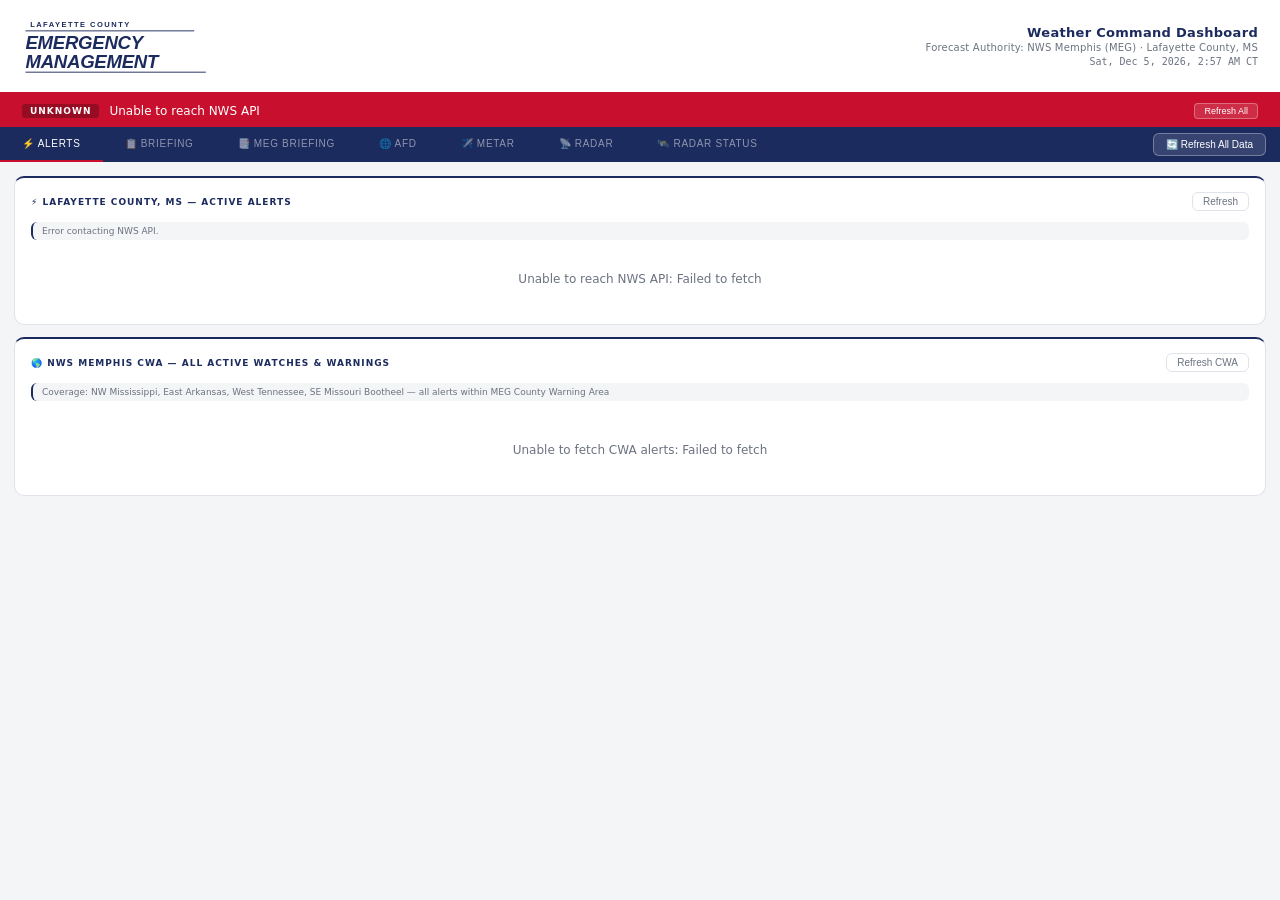
<file: lcema_weather_command_dashboard_v13.html>
<!DOCTYPE html>
<html lang="en">
<head>
<meta charset="UTF-8">
<meta name="viewport" content="width=device-width,initial-scale=1">
<title>Lafayette County EMA — Weather Command Dashboard</title>
<style>
*{box-sizing:border-box;margin:0;padding:0;}
:root{--navy:#1C2B5E;--red:#C8102E;--gold:#F5A623;--green:#1a6b2e;--amber:#8a5c00;--watch-yellow:#F5C518;--bg:#f4f5f7;--card:#fff;--border:#e0e3ea;--text:#1a1d23;--muted:#6b7280;--mono:ui-monospace,monospace;}
body{font-family:system-ui,-apple-system,sans-serif;background:var(--bg);color:var(--text);}

/* HEADER */
.hdr{background:#fff;border-bottom:3px solid var(--red);padding:14px 22px;display:flex;align-items:center;justify-content:space-between;}
.hdr-logo{display:flex;align-items:center;}
.hdr-logo svg{height:64px;display:block;}
.hdr-meta{text-align:right;}
.hdr-title{font-size:13px;font-weight:600;color:var(--navy);letter-spacing:.3px;}
.hdr-sub{font-size:10px;color:var(--muted);margin-top:2px;letter-spacing:.2px;}
.hdr-clock{font-size:10px;font-family:var(--mono);color:var(--muted);margin-top:3px;}

/* THREAT BANNER */
.threat{background:var(--red);padding:8px 22px;display:flex;align-items:center;gap:10px;transition:background .3s;}
.threat.none{background:var(--green);}.threat.moderate{background:var(--watch-yellow);}.threat.low{background:#2a6e2a;}
.threat.moderate .tlt,.threat.moderate .tlb,.threat.moderate .threat-refresh{color:#1a1d23;}
.tlb{font-size:9px;font-weight:700;background:rgba(0,0,0,.25);color:#fff;padding:2px 8px;border-radius:3px;white-space:nowrap;letter-spacing:1px;text-transform:uppercase;}
.tlt{font-size:12px;color:#fff;font-weight:500;flex:1;}
.threat-refresh{font-size:9px;padding:2px 9px;cursor:pointer;border-radius:4px;border:1px solid rgba(255,255,255,.3);background:rgba(255,255,255,.12);color:#fff;}

/* NAV */
.nav{background:var(--navy);display:flex;overflow-x:auto;justify-content:space-between;align-items:center;padding-right:14px;}
.nav-tabs{display:flex;}
.ntab{font-size:10px;padding:11px 22px;cursor:pointer;border-bottom:2px solid transparent;color:rgba(255,255,255,.5);background:transparent;border-top:none;border-left:none;border-right:none;letter-spacing:.7px;text-transform:uppercase;transition:all .15s;white-space:nowrap;font-weight:500;}
.ntab.active{border-bottom-color:var(--red);color:#fff;}
.ntab:hover{color:rgba(255,255,255,.85);}
.refresh-all{font-size:10px;padding:5px 12px;cursor:pointer;border-radius:6px;border:1px solid rgba(255,255,255,.3);background:rgba(255,255,255,.12);color:#fff;font-weight:500;}
.refresh-all:hover{background:rgba(255,255,255,.2);}
.refresh-all.spinning{opacity:.6;}

/* PANELS */
.panel{display:none;padding:14px;}.panel.active{display:block;}

/* CARDS */
.card{background:var(--card);border:1px solid var(--border);border-radius:10px;padding:14px 16px;border-top:2px solid var(--navy);margin-bottom:12px;}
.card:last-child{margin-bottom:0;}
.card-hdr{display:flex;align-items:center;justify-content:space-between;margin-bottom:11px;}
.card-title{font-size:9px;font-weight:600;color:var(--navy);text-transform:uppercase;letter-spacing:1px;}
.card-actions{display:flex;gap:6px;align-items:center;}
.btn{font-size:10px;padding:3px 10px;cursor:pointer;border-radius:6px;border:1px solid var(--border);background:#fff;color:var(--muted);}
.btn:hover{background:var(--bg);}
.btn-navy{background:var(--navy);color:#fff;border-color:var(--navy);font-size:10px;padding:3px 11px;cursor:pointer;border-radius:6px;}
.alink{font-size:10px;color:#2563eb;text-decoration:underline;cursor:pointer;}

.sec-head{font-size:11px;font-weight:700;color:var(--navy);text-transform:uppercase;letter-spacing:.8px;margin-bottom:9px;padding-bottom:4px;border-bottom:1px solid var(--red);}
.znote{font-size:9px;color:var(--muted);margin-bottom:8px;padding:4px 9px;background:var(--bg);border-radius:6px;border-left:2px solid var(--navy);}

/* ALERTS — color coded by warning/watch/advisory */
.alert-item{display:flex;gap:9px;padding:10px 0;border-bottom:1px solid var(--border);align-items:flex-start;}
.alert-item:last-child{border-bottom:none;padding-bottom:0;}
.abadge{font-size:9px;font-weight:700;padding:3px 8px;border-radius:4px;white-space:nowrap;flex-shrink:0;letter-spacing:.4px;margin-top:1px;}
.b-warning{background:var(--red);color:#fff;}
.b-watch{background:var(--watch-yellow);color:#1a1d23;}
.b-advisory{background:#c85c00;color:#fff;}
.b-statement{background:#6b7280;color:#fff;}
.b-other{background:#e5e7eb;color:#374151;}
.a-name{font-size:13px;font-weight:600;color:var(--text);}
.a-meta{font-size:10px;color:var(--muted);margin-top:2px;}
.a-area{font-size:10px;color:var(--navy);margin-top:2px;font-weight:500;}
.a-desc{font-size:11px;color:var(--text);margin-top:6px;line-height:1.6;background:var(--bg);padding:8px 11px;border-radius:6px;white-space:pre-wrap;}
.no-alerts{text-align:center;padding:24px 0;font-size:12px;color:var(--muted);}
.sdot{display:inline-block;width:7px;height:7px;border-radius:50%;background:#22c55e;margin-right:5px;}
.lmsg{text-align:center;padding:16px 0;font-size:12px;color:var(--muted);}
.alert-scroll{max-height:500px;overflow-y:auto;}
.cwa-summary{display:flex;gap:8px;margin-bottom:10px;flex-wrap:wrap;}
.cwa-stat{background:var(--bg);padding:6px 10px;border-radius:6px;font-size:10px;color:var(--text);border-left:2px solid var(--navy);}
.cwa-stat strong{color:var(--red);font-size:13px;font-weight:700;}

/* SPC */
.spc-row{display:grid;grid-template-columns:2fr 1fr 1fr 1fr;gap:10px;margin-bottom:6px;}
.spc-badge{border-radius:8px;padding:10px 12px;display:flex;flex-direction:column;align-items:center;gap:3px;border:1px solid rgba(0,0,0,.07);}
.spc-num{font-size:26px;font-weight:700;line-height:1;}
.spc-lbl{font-size:8px;font-weight:600;letter-spacing:.8px;text-transform:uppercase;}
.spc-sub{font-size:9px;opacity:.8;text-align:center;}
.s0{background:#e8f5e9;}.s0 .spc-num,.s0 .spc-lbl{color:#1b5e20;}
.s1{background:#fffde7;}.s1 .spc-num,.s1 .spc-lbl{color:#5d4037;}
.s2{background:#fff3e0;}.s2 .spc-num,.s2 .spc-lbl{color:#bf360c;}
.s3{background:#fce4ec;}.s3 .spc-num,.s3 .spc-lbl{color:#880e4f;}
.s4{background:#f3e5f5;}.s4 .spc-num,.s4 .spc-lbl{color:#4a148c;}
.s5{background:#ffebee;}.s5 .spc-num,.s5 .spc-lbl{color:#b71c1c;}

/* FORECAST 5-DAY */
.fc-strip{display:grid;grid-template-columns:repeat(5,1fr);gap:8px;}
.fc-card{background:var(--navy);border-radius:8px;padding:10px 8px;text-align:center;color:#fff;}
.fc-day{font-size:8px;letter-spacing:1.2px;text-transform:uppercase;color:rgba(255,255,255,.5);margin-bottom:3px;}
.fc-icon{font-size:18px;margin-bottom:3px;}
.fc-hi{font-size:20px;font-weight:700;color:var(--gold);line-height:1.1;}
.fc-lo{font-size:10px;color:rgba(255,255,255,.5);margin-bottom:4px;}
.fc-desc{font-size:9px;color:rgba(255,255,255,.6);line-height:1.4;}
.fc-risk{font-size:8px;font-weight:600;padding:2px 6px;border-radius:4px;margin-top:5px;display:inline-block;}
.r-high{background:var(--red);color:#fff;}.r-mod{background:var(--amber);color:#fff;}.r-low{background:var(--green);color:#fff;}.r-none{background:rgba(255,255,255,.12);color:rgba(255,255,255,.5);}

/* CURRENT + 5-DAY DETAILED */
.now-row{display:flex;gap:14px;align-items:flex-start;margin-bottom:14px;background:var(--bg);padding:14px 16px;border-radius:8px;border-left:3px solid var(--navy);}
.now-icon{font-size:46px;}
.now-info{flex:1;}
.now-temp{font-size:32px;font-weight:700;color:var(--navy);line-height:1;}
.now-cond{font-size:14px;font-weight:500;color:var(--text);margin-top:3px;}
.now-detail{font-size:11px;color:var(--muted);margin-top:6px;line-height:1.5;}
.detailed-day{padding:11px 0;border-bottom:1px solid var(--border);}
.detailed-day:last-child{border-bottom:none;}
.detailed-row{display:flex;gap:14px;align-items:flex-start;}
.detailed-icon{font-size:24px;flex-shrink:0;width:34px;text-align:center;}
.detailed-info{flex:1;}
.detailed-name{font-size:12px;font-weight:600;color:var(--navy);}
.detailed-temp{font-size:11px;color:var(--text);font-weight:500;margin-left:8px;}
.detailed-desc{font-size:11px;color:var(--muted);margin-top:3px;line-height:1.55;}

/* HAZARDS — full details */
.hazard-card{padding:11px 13px;border-radius:8px;background:var(--bg);margin-bottom:9px;border-left:3px solid var(--red);}
.hazard-card.watch{border-left-color:var(--watch-yellow);}
.hazard-card.advisory{border-left-color:#c85c00;}
.hazard-card:last-child{margin-bottom:0;}
.hazard-top{display:flex;align-items:center;gap:9px;margin-bottom:5px;flex-wrap:wrap;}
.hazard-name{font-size:13px;font-weight:700;color:var(--text);}
.hazard-meta{font-size:10px;color:var(--muted);margin-bottom:5px;}
.hazard-area{font-size:11px;color:var(--navy);margin-bottom:6px;font-weight:500;}
.hazard-desc{font-size:11px;color:var(--text);line-height:1.6;white-space:pre-wrap;background:#fff;padding:9px 12px;border-radius:6px;border:1px solid var(--border);}
.hazard-instruction{font-size:11px;color:var(--text);line-height:1.6;white-space:pre-wrap;background:#fff7d6;padding:8px 11px;border-radius:6px;border:1px solid #fde68a;margin-top:6px;}
.hazard-instruction-label{font-size:9px;font-weight:700;color:#92400e;text-transform:uppercase;letter-spacing:.5px;margin-bottom:3px;}

.bf{font-size:10px;color:var(--muted);background:var(--bg);padding:9px 12px;border-radius:6px;border-left:3px solid var(--navy);line-height:1.6;margin-top:14px;}

/* AFD */
.afd-grid{display:grid;grid-template-columns:1fr 1fr;gap:14px;}
.afd-meta{font-size:10px;color:var(--muted);margin-bottom:6px;}
.afd-box{font-size:10px;font-family:var(--mono);color:var(--text);background:var(--bg);border-radius:6px;padding:10px 12px;height:480px;overflow-y:auto;line-height:1.6;white-space:pre-wrap;word-break:break-word;border-left:3px solid var(--navy);}
.md-box{background:var(--bg);border-radius:6px;padding:10px 12px;height:480px;overflow-y:auto;border-left:3px solid var(--red);}
.md-item{padding:9px 0;border-bottom:1px solid var(--border);}
.md-item:last-child{border-bottom:none;padding-bottom:0;}
.md-num{font-size:11px;font-weight:700;color:var(--red);}
.md-time{font-size:10px;color:var(--muted);margin-top:2px;}
.md-summary{font-size:11px;color:var(--text);margin-top:5px;line-height:1.5;}
.md-link{font-size:10px;color:#2563eb;text-decoration:underline;margin-top:4px;display:inline-block;}

/* RADAR */
.radar-full{border-radius:8px;overflow:hidden;border:1px solid var(--border);background:#000;}
.radar-full iframe{width:100%;height:calc(100vh - 200px);min-height:600px;border:none;display:block;}

@media print{.nav,.btn,.btn-navy,.threat-refresh,.refresh-all{display:none!important;}.panel{display:block!important;}}
</style>
</head>
<body>

<div class="hdr">
  <div class="hdr-logo">
    <svg viewBox="0 0 320 110" xmlns="http://www.w3.org/2000/svg" aria-label="Lafayette County Emergency Management">
      <text x="14" y="22" font-family="Arial Black, Arial, sans-serif" font-size="13" font-weight="900" fill="#1C2B5E" letter-spacing="2.5">LAFAYETTE COUNTY</text>
      <line x1="6" y1="29" x2="296" y2="29" stroke="#1C2B5E" stroke-width="1.6"/>
      <text x="6" y="60" font-family="Arial Black, Arial, sans-serif" font-size="32" font-weight="900" fill="#1C2B5E" font-style="italic" letter-spacing="-0.5">EMERGENCY</text>
      <text x="6" y="93" font-family="Arial Black, Arial, sans-serif" font-size="32" font-weight="900" fill="#1C2B5E" font-style="italic" letter-spacing="-0.5">MANAGEMENT</text>
      <line x1="6" y1="100" x2="316" y2="100" stroke="#1C2B5E" stroke-width="1.6"/>
    </svg>
  </div>
  <div class="hdr-meta">
    <div class="hdr-title">Weather Command Dashboard</div>
    <div class="hdr-sub">Forecast Authority: NWS Memphis (MEG) · Lafayette County, MS</div>
    <div class="hdr-clock" id="clock">--</div>
  </div>
</div>

<div class="threat" id="threat">
  <span class="tlb" id="tlb">LOADING</span>
  <span class="tlt" id="tlt">Checking threat status for Lafayette County, MS...</span>
  <button class="threat-refresh" onclick="refreshAll()">Refresh All</button>
</div>

<div class="nav">
  <div class="nav-tabs">
    <button class="ntab active" onclick="setPanel('alerts',this)">⚡ Alerts</button>
    <button class="ntab" onclick="setPanel('briefing',this)">📋 Briefing</button>
    <button class="ntab" onclick="setPanel('megbrief',this)">📑 MEG Briefing</button>
    <button class="ntab" onclick="setPanel('afd',this)">🌐 AFD</button>
    <button class="ntab" onclick="setPanel('metar',this)">✈️ METAR</button>
    <button class="ntab" onclick="setPanel('radar',this)">📡 Radar</button>
    <button class="ntab" onclick="setPanel('radarstatus',this)">🛰️ Radar Status</button>
  </div>
  <button class="refresh-all" id="refresh-all-btn" onclick="refreshAll()">🔄 Refresh All Data</button>
</div>

<!-- ALERTS PANEL -->
<div class="panel active" id="panel-alerts">
  <div class="card">
    <div class="card-hdr">
      <span class="card-title">⚡ Lafayette County, MS — Active Alerts</span>
      <button class="btn" onclick="loadAlerts()">Refresh</button>
    </div>
    <div class="znote" id="zone-note">Querying MSZ021 + MSC077 + point Oxford,MS...</div>
    <div id="alerts-body"><div class="lmsg">Fetching from api.weather.gov...</div></div>
  </div>

  <div class="card">
    <div class="card-hdr">
      <span class="card-title">🌎 NWS Memphis CWA — All Active Watches &amp; Warnings</span>
      <button class="btn" onclick="loadCWAAlerts()">Refresh CWA</button>
    </div>
    <div class="znote">Coverage: NW Mississippi, East Arkansas, West Tennessee, SE Missouri Bootheel — all alerts within MEG County Warning Area</div>
    <div id="cwa-summary" class="cwa-summary"></div>
    <div id="cwa-body" class="alert-scroll"><div class="lmsg">Fetching MEG CWA alerts...</div></div>
  </div>
</div>

<!-- BRIEFING PANEL -->
<div class="panel" id="panel-briefing">
  <div class="card">
    <div class="card-hdr">
      <span class="card-title">🌩️ SPC Convective Outlook — Lafayette County, MS</span>
      <div class="card-actions">
        <span id="spc-upd" style="font-size:9px;color:var(--muted);"></span>
        <button class="btn" onclick="loadSPC()">Refresh</button>
        <a class="alink" href="https://www.spc.noaa.gov/products/outlook/day1otlk.html" target="_blank">SPC ↗</a>
      </div>
    </div>
    <div id="spc-badges"><div class="lmsg">Fetching SPC data...</div></div>
  </div>

  <div class="card">
    <div class="card-hdr">
      <span class="card-title">☁ 5-Day Forecast — Oxford, MS · NWS Memphis</span>
      <div class="card-actions">
        <button class="btn" onclick="loadForecast()">Refresh Forecast</button>
        <button class="btn-navy" onclick="window.print()">Print Briefing</button>
      </div>
    </div>
    <div id="forecast-strip"><div class="lmsg">Loading...</div></div>
  </div>

  <div class="card">
    <div class="card-hdr">
      <span class="card-title">⚡ Active Hazards &amp; Alerts — Full Details</span>
      <button class="btn" onclick="loadAlerts()">Refresh</button>
    </div>
    <div id="hazards-body"><div class="lmsg">Loading...</div></div>
  </div>

  <div class="card">
    <div class="card-hdr">
      <span class="card-title">☁ Current Conditions — Oxford, MS</span>
      <button class="btn" onclick="loadForecast()">Refresh</button>
    </div>
    <div id="conditions-body"><div class="lmsg">Loading current conditions...</div></div>
  </div>

  <div class="card">
    <div class="card-hdr">
      <span class="card-title">📍 NWS 7-Day Point Forecast — Grid MEG 48,90</span>
      <div class="card-actions">
        <button class="btn" onclick="loadPointForecast()">Refresh</button>
        <a class="alink" href="https://api.weather.gov/gridpoints/MEG/48,90/forecast?units=us" target="_blank">Raw API ↗</a>
      </div>
    </div>
    <div class="znote">Detailed 7-day period-by-period forecast pulled directly from NWS gridpoint MEG 48,90 in imperial units. Includes day/night pairs with wind, precipitation probability, and full narrative discussions.</div>
    <div id="point-forecast-body"><div class="lmsg">Fetching from api.weather.gov...</div></div>
  </div>
</div>

<!-- MEG BRIEFING PANEL -->
<div class="panel" id="panel-megbrief">
  <div class="card">
    <div class="card-hdr">
      <span class="card-title">📑 NWS Memphis (MEG) — Office Briefings Feed</span>
      <div class="card-actions">
        <span id="megbrief-meta" style="font-size:9px;color:var(--muted);"></span>
        <button class="btn" onclick="loadMEGBriefing()">Refresh</button>
        <a class="alink" href="https://api.weather.gov/offices/MEG/briefing" target="_blank">JSON Feed ↗</a>
        <a class="alink" href="https://www.weather.gov/meg/" target="_blank">MEG Office ↗</a>
      </div>
    </div>
    <div class="znote">Live feed of office briefings from NWS Memphis, pulled from <code>api.weather.gov/offices/MEG/briefing</code>. Includes multi-day threat assessment, forecast summary, and hazard outlook prepared by NWS forecasters. Updated whenever MEG issues a new briefing (typically event-driven or weekly).</div>
    <div id="megbrief-body"><div class="lmsg">Fetching MEG office briefings feed...</div></div>
  </div>
</div>

<!-- AFD PANEL -->
<div class="panel" id="panel-afd">
  <div class="card">
    <div class="card-hdr">
      <span class="card-title">🌐 Area Forecast Discussion + Mesoscale Discussions</span>
      <div class="card-actions">
        <button class="btn" onclick="loadAFD()">Refresh AFD</button>
        <button class="btn" onclick="loadMesoscale()">Refresh MDs</button>
      </div>
    </div>
    <div class="afd-grid">
      <div>
        <div style="display:flex;align-items:center;gap:6px;margin-bottom:6px;">
          <span style="font-size:10px;font-weight:600;color:var(--navy);text-transform:uppercase;letter-spacing:.8px;">📄 NWS Memphis (MEG) AFD</span>
          <a class="alink" href="https://forecast.weather.gov/product.php?site=MEG&issuedby=MEG&product=AFD" target="_blank">weather.gov ↗</a>
        </div>
        <div class="afd-meta" id="afd-meta">Fetching latest AFD...</div>
        <div class="afd-box" id="afd-box">Loading...</div>
      </div>
      <div>
        <div style="display:flex;align-items:center;gap:6px;margin-bottom:6px;">
          <span style="font-size:10px;font-weight:600;color:var(--red);text-transform:uppercase;letter-spacing:.8px;">⚡ SPC Mesoscale Discussions</span>
          <a class="alink" href="https://www.spc.noaa.gov/products/md/" target="_blank">SPC MD ↗</a>
        </div>
        <div class="afd-meta" id="md-meta">Fetching active MDs...</div>
        <div class="md-box" id="md-box"><div class="lmsg">Loading...</div></div>
      </div>
    </div>
  </div>
</div>

<!-- METAR PANEL -->
<div class="panel" id="panel-metar">
  <div class="card">
    <div class="card-hdr">
      <span class="card-title">✈️ NWS METAR — Regional Aviation Observations</span>
      <div class="card-actions">
        <span id="metar-meta" style="font-size:9px;color:var(--muted);"></span>
        <button class="btn" onclick="loadMETAR()">Refresh</button>
        <a class="alink" href="https://aviationweather.gov/data/metar/" target="_blank">AviationWeather.gov ↗</a>
      </div>
    </div>
    <div class="znote">
      Live METAR observations from nearest airports to Lafayette County, MS — pulled from api.weather.gov station observations (free, no API key required). Includes Oxford (KUOX), Tupelo (KTUP), Memphis (KMEM), Batesville (KHLI), Columbus AFB (KCBM), and Greenwood (KGWO).
    </div>
    <div id="metar-body"><div class="lmsg">Fetching METAR observations from NWS...</div></div>
  </div>
</div>

<!-- RADAR STATUS PANEL -->
<div class="panel" id="panel-radarstatus">
  <div class="card">
    <div class="card-hdr">
      <span class="card-title">🛰️ NWS Radar Station Status — KNQA Memphis</span>
      <div class="card-actions">
        <span id="radarstatus-meta" style="font-size:9px;color:var(--muted);"></span>
        <button class="btn" onclick="loadRadarStatus()">Refresh</button>
        <a class="alink" href="https://api.weather.gov/radar/stations/KNQA" target="_blank">JSON Feed ↗</a>
        <a class="alink" href="https://radar.weather.gov/station/KNQA/standard" target="_blank">Live Radar ↗</a>
      </div>
    </div>
    <div class="znote">Operational health, latency, and telemetry for KNQA Memphis WSR-88D radar — the primary Doppler radar covering Lafayette County, MS. Use this to verify radar is online during severe weather events before referencing radar imagery.</div>
    <div id="radarstatus-body"><div class="lmsg">Fetching radar station telemetry...</div></div>
  </div>
</div>

<!-- RADAR PANEL -->
<div class="panel" id="panel-radar">
  <div class="card">
    <div class="card-hdr">
      <span class="card-title">📡 NWS KNQA Memphis — Radar Loop · Lafayette County, MS</span>
      <a class="alink" href="https://radar.weather.gov/station/KNQA/standard" target="_blank">Full NWS Radar ↗</a>
    </div>
    <div class="radar-full">
      <iframe src="https://radar.weather.gov/ridge/standard/KNQA_loop.gif" title="KNQA Memphis Radar Loop" loading="lazy"></iframe>
    </div>
  </div>
</div>
<div class="panel" id="panel-radar">
  <div class="card">
    <div class="card-hdr">
      <span class="card-title">📡 NWS KNQA Memphis — Radar Loop · Lafayette County, MS</span>
      <a class="alink" href="https://radar.weather.gov/station/KNQA/standard" target="_blank">Full NWS Radar ↗</a>
    </div>
    <div class="radar-full">
      <iframe src="https://radar.weather.gov/ridge/standard/KNQA_loop.gif" title="KNQA Memphis Radar Loop" loading="lazy"></iframe>
    </div>
  </div>
</div>

<script>
const HDR={'User-Agent':'LafayetteCountyWeatherCommand/1.0'};
const LAT=34.3665,LON=-89.5196;
const SPC_LABELS=['General Thunder','Marginal (1/5)','Slight (2/5)','Enhanced (3/5)','Moderate (4/5)','High (5/5)'];
const SPC_CLS=['s0','s1','s2','s3','s4','s5'];
const SPC_DESC=['No organized severe weather expected','Isolated severe storms possible','Scattered severe storms likely','Several severe storms likely','Widespread severe weather possible','Widespread severe weather expected'];

// Cache for Lafayette County alerts so SPC card and other cards can reuse
let countyAlerts=[];

function tick(){document.getElementById('clock').textContent=new Date().toLocaleString('en-US',{weekday:'short',month:'short',day:'numeric',year:'numeric',hour:'numeric',minute:'2-digit',hour12:true})+' CT';}
setInterval(tick,1000);tick();

function setPanel(p,el){
  document.querySelectorAll('.ntab').forEach(t=>t.classList.remove('active'));el.classList.add('active');
  document.querySelectorAll('.panel').forEach(pn=>pn.classList.remove('active'));
  document.getElementById('panel-'+p).classList.add('active');
}

/* ── COLOR CODING — yellow for watches, red for warnings ── */
function alertCategory(eventName){
  const n=(eventName||'').toLowerCase();
  if(n.includes('warning'))return'warning';
  if(n.includes('watch'))return'watch';
  if(n.includes('advisory'))return'advisory';
  if(n.includes('statement'))return'statement';
  return'other';
}
function alertBadgeClass(eventName){
  const c=alertCategory(eventName);
  return c==='warning'?'b-warning':c==='watch'?'b-watch':c==='advisory'?'b-advisory':c==='statement'?'b-statement':'b-other';
}

/* ── ALERTS — Lafayette County ── */
async function loadAlerts(){
  document.getElementById('alerts-body').innerHTML='<div class="lmsg">Querying MSZ021 + MSC077 + point Oxford,MS...</div>';
  try{
    const [r1,r2,r3]=await Promise.all([
      fetch('https://api.weather.gov/alerts/active?zone=MSZ021',{headers:HDR}),
      fetch('https://api.weather.gov/alerts/active?zone=MSC077',{headers:HDR}),
      fetch(`https://api.weather.gov/alerts/active?point=${LAT},${LON}`,{headers:HDR})
    ]);
    const [d1,d2,d3]=await Promise.all([r1.json(),r2.json(),r3.json()]);
    const seen=new Set(),all=[];
    for(const f of[...(d1.features||[]),...(d2.features||[]),...(d3.features||[])]){
      const id=f.properties?.id;if(id&&seen.has(id))continue;if(id)seen.add(id);all.push(f);
    }
    // Sort: warnings first, then watches, then advisories
    const order=ev=>{const c=alertCategory(ev);return c==='warning'?0:c==='watch'?1:c==='advisory'?2:3;};
    all.sort((a,b)=>order(a.properties.event)-order(b.properties.event));

    countyAlerts=all; // cache for SPC + hazards reuse

    const z1=(d1.features||[]).length,z2=(d2.features||[]).length,z3=(d3.features||[]).length;
    document.getElementById('zone-note').textContent=`Sources — MSZ021: ${z1} alert${z1!==1?'s':''} · MSC077: ${z2} alert${z2!==1?'s':''} · Point Oxford: ${z3} alert${z3!==1?'s':''} · ${all.length} unique total`;
    updateBanner(all);

    if(!all.length){
      document.getElementById('alerts-body').innerHTML='<div class="no-alerts"><span class="sdot"></span>No active watches, warnings, or advisories for Lafayette County, MS across all zones.</div>';
      renderHazards([]);renderSPC();return;
    }
    document.getElementById('alerts-body').innerHTML=all.slice(0,12).map(a=>renderAlert(a)).join('');
    renderHazards(all);
    renderSPC();
  }catch(e){
    document.getElementById('zone-note').textContent='Error contacting NWS API.';
    document.getElementById('alerts-body').innerHTML=`<div class="no-alerts">Unable to reach NWS API: ${e.message}</div>`;
    setBanner('UNKNOWN','Unable to reach NWS API','');
  }
}

function renderAlert(a){
  const p=a.properties;
  const exp=p.expires?new Date(p.expires).toLocaleString('en-US',{month:'short',day:'numeric',hour:'numeric',minute:'2-digit',hour12:true}):'N/A';
  const sent=p.sent?new Date(p.sent).toLocaleString('en-US',{month:'short',day:'numeric',hour:'numeric',minute:'2-digit',hour12:true}):'N/A';
  const desc=p.description||'';
  return`<div class="alert-item">
    <span class="abadge ${alertBadgeClass(p.event)}">${p.event||'Alert'}</span>
    <div style="flex:1;min-width:0;">
      <div class="a-name">${p.headline||p.event||'Alert'}</div>
      <div class="a-meta">Issued: ${sent} &nbsp;|&nbsp; Expires: ${exp} &nbsp;|&nbsp; Severity: <strong>${p.severity||'Unknown'}</strong></div>
      ${desc?`<div class="a-desc">${desc.substring(0,400)}${desc.length>400?'...':''}</div>`:''}
    </div>
  </div>`;
}

/* ── CWA Alerts ── */
async function loadCWAAlerts(){
  const body=document.getElementById('cwa-body');
  body.innerHTML='<div class="lmsg">Fetching all active alerts in NWS Memphis CWA...</div>';
  try{
    const [arR,msR,tnR,moR]=await Promise.all([
      fetch('https://api.weather.gov/alerts/active?area=AR',{headers:HDR}),
      fetch('https://api.weather.gov/alerts/active?area=MS',{headers:HDR}),
      fetch('https://api.weather.gov/alerts/active?area=TN',{headers:HDR}),
      fetch('https://api.weather.gov/alerts/active?area=MO',{headers:HDR})
    ]);
    const [arD,msD,tnD,moD]=await Promise.all([arR.json(),msR.json(),tnR.json(),moR.json()]);
    const all=[...(arD.features||[]),...(msD.features||[]),...(tnD.features||[]),...(moD.features||[])];
    const seen=new Set(),megAlerts=[];
    for(const f of all){
      const id=f.properties?.id;if(id&&seen.has(id))continue;if(id)seen.add(id);
      const sender=f.properties?.senderName||'';
      if(sender.toLowerCase().includes('memphis'))megAlerts.push(f);
    }
    const order=ev=>{const c=alertCategory(ev);return c==='warning'?0:c==='watch'?1:c==='advisory'?2:3;};
    megAlerts.sort((a,b)=>order(a.properties.event)-order(b.properties.event));

    const watchCnt=megAlerts.filter(a=>alertCategory(a.properties.event)==='watch').length;
    const warnCnt=megAlerts.filter(a=>alertCategory(a.properties.event)==='warning').length;
    const advCnt=megAlerts.filter(a=>alertCategory(a.properties.event)==='advisory'||alertCategory(a.properties.event)==='statement').length;
    document.getElementById('cwa-summary').innerHTML=`
      <div class="cwa-stat"><strong>${megAlerts.length}</strong> Total</div>
      <div class="cwa-stat"><strong>${warnCnt}</strong> Warnings</div>
      <div class="cwa-stat"><strong>${watchCnt}</strong> Watches</div>
      <div class="cwa-stat"><strong>${advCnt}</strong> Advisories/Statements</div>
    `;

    if(!megAlerts.length){
      body.innerHTML='<div class="no-alerts"><span class="sdot"></span>No active alerts in NWS Memphis CWA.</div>';return;
    }

    body.innerHTML=megAlerts.slice(0,40).map(a=>{
      const p=a.properties;
      const exp=p.expires?new Date(p.expires).toLocaleString('en-US',{month:'short',day:'numeric',hour:'numeric',minute:'2-digit',hour12:true}):'N/A';
      const area=(p.areaDesc||'').split(';').slice(0,3).join(';')+((p.areaDesc||'').split(';').length>3?'...':'');
      return`<div class="alert-item">
        <span class="abadge ${alertBadgeClass(p.event)}">${p.event||'Alert'}</span>
        <div style="flex:1;min-width:0;">
          <div class="a-name">${p.headline||p.event||'Alert'}</div>
          <div class="a-area">📍 ${area}</div>
          <div class="a-meta">Expires: ${exp} &nbsp;|&nbsp; Severity: <strong>${p.severity||'?'}</strong></div>
        </div>
      </div>`;
    }).join('');
  }catch(e){
    body.innerHTML=`<div class="no-alerts">Unable to fetch CWA alerts: ${e.message}</div>`;
  }
}

function updateBanner(alerts){
  if(!alerts.length){setBanner('ALL CLEAR','No active watches, warnings, or advisories for Lafayette County, MS','none');return;}
  const p=alerts[0].properties;
  const c=alertCategory(p.event);
  const cls=c==='warning'?'':(c==='watch'?'moderate':'low');
  setBanner(p.event||'ALERT',p.headline||p.event||'Alert active',cls);
}
function setBanner(l,t,c){
  document.getElementById('tlb').textContent=l;
  document.getElementById('tlt').textContent=t;
  document.getElementById('threat').className='threat'+(c?' '+c:'');
}

/* ── HAZARDS — full details, no truncation ── */
function renderHazards(alerts){
  const body=document.getElementById('hazards-body');
  if(!alerts.length){body.innerHTML='<div class="no-alerts"><span class="sdot"></span>No active hazards for Lafayette County, MS</div>';return;}
  body.innerHTML=alerts.map(a=>{
    const p=a.properties;
    const cat=alertCategory(p.event);
    const exp=p.expires?new Date(p.expires).toLocaleString('en-US',{weekday:'short',month:'short',day:'numeric',hour:'numeric',minute:'2-digit',hour12:true}):'';
    const sent=p.sent?new Date(p.sent).toLocaleString('en-US',{weekday:'short',month:'short',day:'numeric',hour:'numeric',minute:'2-digit',hour12:true}):'';
    const onset=p.onset?new Date(p.onset).toLocaleString('en-US',{weekday:'short',month:'short',day:'numeric',hour:'numeric',minute:'2-digit',hour12:true}):'';
    const ends=p.ends?new Date(p.ends).toLocaleString('en-US',{weekday:'short',month:'short',day:'numeric',hour:'numeric',minute:'2-digit',hour12:true}):'';
    return`<div class="hazard-card ${cat}">
      <div class="hazard-top">
        <span class="abadge ${alertBadgeClass(p.event)}">${p.event||'Alert'}</span>
        <span class="hazard-name">${p.headline||p.event||'Alert'}</span>
      </div>
      <div class="hazard-meta">
        Issued: ${sent} &nbsp;|&nbsp; Expires: ${exp}${onset?' &nbsp;|&nbsp; Onset: '+onset:''}${ends?' &nbsp;|&nbsp; Ends: '+ends:''}<br>
        Severity: <strong>${p.severity||'Unknown'}</strong> &nbsp;|&nbsp; Certainty: ${p.certainty||'Unknown'} &nbsp;|&nbsp; Urgency: ${p.urgency||'Unknown'}
      </div>
      <div class="hazard-area">📍 ${p.areaDesc||'Lafayette County, MS'}</div>
      ${p.description?`<div class="hazard-desc">${p.description}</div>`:''}
      ${p.instruction?`<div class="hazard-instruction"><div class="hazard-instruction-label">⚠ Instructions</div>${p.instruction}</div>`:''}
    </div>`;
  }).join('');
}

/* ── SPC ── */
function spcIdx(cat){return({'TSTM':0,'MRGL':1,'SLGT':2,'ENH':3,'MDT':4,'HIGH':5}[cat]??0);}
function pip(pt,rings){const r=rings[0];let inside=false;for(let i=0,j=r.length-1;i<r.length;j=i++){const xi=r[i][0],yi=r[i][1],xj=r[j][0],yj=r[j][1];if(((yi>pt[1])!==(yj>pt[1]))&&(pt[0]<(xj-xi)*(pt[1]-yi)/(yj-yi)+xi))inside=!inside;}return inside;}
function ptInGeo(g,lat,lon){if(!g)return false;const pt=[lon,lat];if(g.type==='Polygon')return pip(pt,g.coordinates);if(g.type==='MultiPolygon')return g.coordinates.some(p=>pip(pt,p));return false;}

async function loadSPC(){
  document.getElementById('spc-badges').innerHTML='<div class="lmsg">Fetching SPC outlook...</div>';
  let idx=0;
  try{
    const r=await fetch('https://www.spc.noaa.gov/products/outlook/day1otlk_cat.nolyr.geojson');
    const d=await r.json();let max=0;
    for(const f of(d.features||[])){
      const lbl=String(f.properties?.LABEL||f.properties?.label||'').toUpperCase();
      const v=spcIdx(lbl);if(v>max&&ptInGeo(f.geometry,LAT,LON))max=v;
    }
    idx=max;
    document.getElementById('spc-upd').textContent='Updated '+new Date().toLocaleString('en-US',{hour:'numeric',minute:'2-digit',hour12:true})+' CT';
  }catch(e){idx=2;}
  window._spcIdx=idx;
  // Load county alerts if not already cached, then render
  if(!countyAlerts.length){
    try{
      const [r1,r2]=await Promise.all([
        fetch('https://api.weather.gov/alerts/active?zone=MSZ021',{headers:HDR}),
        fetch('https://api.weather.gov/alerts/active?zone=MSC077',{headers:HDR})
      ]);
      const [d1,d2]=await Promise.all([r1.json(),r2.json()]);
      const seen=new Set(),combined=[];
      for(const f of[...(d1.features||[]),...(d2.features||[])]){const id=f.properties?.id;if(id&&seen.has(id))continue;if(id)seen.add(id);combined.push(f);}
      countyAlerts=combined;
    }catch(e){}
  }
  renderSPC();
}

function renderSPC(){
  const idx=window._spcIdx??0;
  const cnt=countyAlerts.length;
  const tornado=countyAlerts.filter(a=>(a.properties.event||'').toLowerCase().includes('tornado')).length;
  const tstorm=countyAlerts.filter(a=>{const e=(a.properties.event||'').toLowerCase();return e.includes('thunderstorm')||e.includes('severe thunderstorm');}).length;
  document.getElementById('spc-badges').innerHTML=`
    <div class="spc-row">
      <div class="spc-badge ${SPC_CLS[idx]}">
        <div class="spc-num">${idx}/5</div>
        <div class="spc-lbl">${SPC_LABELS[idx]}</div>
        <div class="spc-sub">${SPC_DESC[idx]}</div>
      </div>
      <div class="spc-badge ${cnt>0?'s2':'s0'}">
        <div class="spc-num">${cnt}</div>
        <div class="spc-lbl">Active Alerts</div>
        <div class="spc-sub">Lafayette County</div>
      </div>
      <div class="spc-badge ${tornado>0?'s5':'s0'}">
        <div class="spc-num">${tornado}</div>
        <div class="spc-lbl">Tornado Alerts</div>
        <div class="spc-sub">${tornado>0?'Watch/warning active':'No tornado alerts'}</div>
      </div>
      <div class="spc-badge ${tstorm>0?'s2':'s0'}">
        <div class="spc-num">${tstorm}</div>
        <div class="spc-lbl">T-Storm Alerts</div>
        <div class="spc-sub">${tstorm>0?'Severe T-storm active':'No T-storm alerts'}</div>
      </div>
    </div>`;
}

/* ── FORECAST ── */
function wIcon(s){const f=(s||'').toLowerCase();if(f.includes('tornado'))return'🌪️';if(f.includes('thunder')||f.includes('storm'))return'⛈️';if(f.includes('rain')||f.includes('shower'))return'🌧️';if(f.includes('snow'))return'❄️';if(f.includes('fog'))return'🌫️';if(f.includes('cloud'))return'☁️';if(f.includes('partly'))return'⛅';if(f.includes('sunny')||f.includes('clear'))return'☀️';return'🌡️';}
function rLvl(t){const f=(t||'').toLowerCase();if(f.includes('tornado'))return{c:'r-high',l:'High Risk'};if(f.includes('thunder')||f.includes('storm')||f.includes('severe'))return{c:'r-mod',l:'Storm Threat'};if(f.includes('rain')||f.includes('shower'))return{c:'r-low',l:'Rain'};return{c:'r-none',l:'Low Risk'};}

async function loadForecast(){
  document.getElementById('forecast-strip').innerHTML='<div class="lmsg">Loading...</div>';
  document.getElementById('conditions-body').innerHTML='<div class="lmsg">Loading...</div>';
  try{
    const r=await fetch('https://api.weather.gov/gridpoints/MEG/48,90/forecast?units=us',{headers:HDR});
    const d=await r.json();
    const periods=(d.properties?.periods)||[];
    const dayP=periods.filter(p=>p.isDaytime).slice(0,5);
    const nights=periods.filter(p=>!p.isDaytime);
    document.getElementById('forecast-strip').innerHTML=`<div class="fc-strip">${dayP.map(p=>{
      const nm=nights.find(n=>n.name&&p.name&&n.name.includes(p.name.split(' ')[0]));
      const lo=nm?nm.temperature+'°F':'--';
      const risk=rLvl((p.shortForecast||'')+' '+(p.detailedForecast||''));
      const lbl=p.name==='Today'?'Today':new Date(p.startTime).toLocaleDateString('en-US',{weekday:'short',month:'short',day:'numeric'});
      return`<div class="fc-card"><div class="fc-day">${lbl}</div><div class="fc-icon">${wIcon(p.shortForecast)}</div><div class="fc-hi">${p.temperature}°F</div><div class="fc-lo">Low ${lo}</div><div class="fc-desc">${p.shortForecast}</div><div class="fc-risk ${risk.c}">${risk.l}</div></div>`;
    }).join('')}</div>`;

    const now=periods[0];
    let html='';
    if(now){
      html+=`<div class="now-row">
        <div class="now-icon">${wIcon(now.shortForecast)}</div>
        <div class="now-info">
          <div style="font-size:9px;color:var(--muted);text-transform:uppercase;letter-spacing:1px;font-weight:600;">Right Now — ${now.name}</div>
          <div class="now-temp">${now.temperature}°F</div>
          <div class="now-cond">${now.shortForecast}</div>
          <div class="now-detail">${now.detailedForecast}</div>
          <div style="font-size:10px;color:var(--muted);margin-top:6px;">💨 ${now.windSpeed||''} ${now.windDirection||''} &nbsp;·&nbsp; 💧 ${now.probabilityOfPrecipitation?.value||0}% precip</div>
        </div>
      </div>`;
    }
    document.getElementById('conditions-body').innerHTML=html;
  }catch(e){
    document.getElementById('forecast-strip').innerHTML='<div class="lmsg">Unable to load forecast.</div>';
    document.getElementById('conditions-body').innerHTML='<div class="lmsg">Unable to load forecast.</div>';
  }
}

/* ── 7-DAY POINT FORECAST — Grid MEG 48,90 ── */
async function loadPointForecast(){
  const body=document.getElementById('point-forecast-body');
  body.innerHTML='<div class="lmsg">Fetching NWS gridpoint MEG 48,90...</div>';
  try{
    const r=await fetch('https://api.weather.gov/gridpoints/MEG/48,90/forecast?units=us',{headers:HDR});
    const d=await r.json();
    const periods=(d.properties?.periods)||[];
    if(!periods.length){body.innerHTML='<div class="no-alerts">No forecast data available.</div>';return;}
    const generated=d.properties?.generatedAt?new Date(d.properties.generatedAt).toLocaleString('en-US',{weekday:'short',month:'short',day:'numeric',hour:'numeric',minute:'2-digit',hour12:true}):'';
    const elev=d.properties?.elevation?.value;
    let html=`<div style="font-size:10px;color:var(--muted);margin-bottom:10px;background:var(--bg);padding:6px 10px;border-radius:6px;">Generated: ${generated} CT${elev?` · Elevation: ${Math.round(elev*3.28084)} ft`:''} · Updated: ${d.properties?.updated?new Date(d.properties.updated).toLocaleString('en-US',{month:'short',day:'numeric',hour:'numeric',minute:'2-digit',hour12:true}):''}</div>`;
    html+=periods.slice(0,14).map(p=>{
      const risk=rLvl((p.shortForecast||'')+' '+(p.detailedForecast||''));
      const dtStart=p.startTime?new Date(p.startTime).toLocaleString('en-US',{weekday:'short',month:'short',day:'numeric',hour:'numeric',hour12:true}):'';
      const dtEnd=p.endTime?new Date(p.endTime).toLocaleString('en-US',{weekday:'short',hour:'numeric',hour12:true}):'';
      const bgColor=p.isDaytime?'#fff':'#f8f9fb';
      return`<div class="detailed-day" style="background:${bgColor};padding:11px 13px;border-radius:8px;margin-bottom:8px;border-left:3px solid ${p.isDaytime?'var(--gold)':'var(--navy)'};">
        <div class="detailed-row">
          <div class="detailed-icon">${wIcon(p.shortForecast)}</div>
          <div class="detailed-info" style="flex:1;">
            <div style="display:flex;align-items:center;gap:10px;flex-wrap:wrap;margin-bottom:4px;">
              <span class="detailed-name" style="font-size:13px;">${p.name}</span>
              <span style="font-size:9px;color:var(--muted);">${dtStart} → ${dtEnd}</span>
              <span class="fc-risk ${risk.c}" style="font-size:9px;">${risk.l}</span>
            </div>
            <div style="display:flex;align-items:baseline;gap:12px;flex-wrap:wrap;margin-bottom:6px;">
              <span style="font-size:20px;font-weight:700;color:${p.isDaytime?'var(--red)':'var(--navy)'};">${p.temperature}°${p.temperatureUnit||'F'}</span>
              <span style="font-size:11px;color:var(--text);font-weight:500;">${p.shortForecast}</span>
              <span style="font-size:10px;color:var(--muted);">💨 ${p.windSpeed||''} ${p.windDirection||''}</span>
              ${p.probabilityOfPrecipitation?.value!=null?`<span style="font-size:10px;color:var(--muted);">💧 ${p.probabilityOfPrecipitation.value}% precip</span>`:''}
              ${p.relativeHumidity?.value!=null?`<span style="font-size:10px;color:var(--muted);">💦 ${p.relativeHumidity.value}% RH</span>`:''}
              ${p.dewpoint?.value!=null?`<span style="font-size:10px;color:var(--muted);">🌡 Dew ${Math.round(p.dewpoint.value*9/5+32)}°F</span>`:''}
            </div>
            <div class="detailed-desc" style="line-height:1.6;">${p.detailedForecast||''}</div>
          </div>
        </div>
      </div>`;
    }).join('');
    body.innerHTML=html;
  }catch(e){
    body.innerHTML=`<div class="no-alerts">Unable to fetch point forecast: ${e.message}</div>`;
  }
}
async function loadAFD(){
  const box=document.getElementById('afd-box'),meta=document.getElementById('afd-meta');
  box.textContent='Fetching...';meta.textContent='Connecting to NWS Memphis...';
  try{
    const r=await fetch('https://api.weather.gov/products/types/AFD/locations/MEG',{headers:HDR});
    const d=await r.json();const latest=d['@graph']?.[0];
    if(!latest){box.textContent='No AFD available.';return;}
    const r2=await fetch(latest['@id'],{headers:HDR});
    const d2=await r2.json();
    const issued=d2.issuanceTime?new Date(d2.issuanceTime).toLocaleString('en-US',{weekday:'short',month:'short',day:'numeric',year:'numeric',hour:'numeric',minute:'2-digit',hour12:true}):'';
    meta.textContent='Issued: '+issued+' · NWS Memphis (MEG)';
    box.textContent=d2.productText||'No text available.';
  }catch(e){box.textContent='Unable to fetch AFD.';}
}

/* ── MESOSCALE ── */
async function loadMesoscale(){
  const box=document.getElementById('md-box'),meta=document.getElementById('md-meta');
  box.innerHTML='<div class="lmsg">Fetching active SPC Mesoscale Discussions...</div>';
  meta.textContent='Loading...';
  try{
    const r=await fetch('https://api.weather.gov/products?type=SWOMCD&limit=20',{headers:HDR});
    const d=await r.json();
    const products=d['@graph']||[];
    if(!products.length){
      box.innerHTML='<div class="no-alerts"><span class="sdot"></span>No active Mesoscale Discussions at this time.</div>';
      meta.textContent='No active MDs · Source: SPC';return;
    }
    meta.textContent=`${products.length} recent MD${products.length!==1?'s':''} · SPC Mesoscale Convective Discussion`;
    const recent=products.slice(0,8);
    const fetches=await Promise.all(recent.map(p=>fetch(p['@id'],{headers:HDR}).then(r=>r.json()).catch(()=>null)));
    box.innerHTML=fetches.filter(Boolean).map((md,i)=>{
      const issued=md.issuanceTime?new Date(md.issuanceTime).toLocaleString('en-US',{month:'short',day:'numeric',hour:'numeric',minute:'2-digit',hour12:true}):'';
      const txt=md.productText||'';
      const mdNum=(txt.match(/Mesoscale Discussion (\d+)/i)||txt.match(/MD (\d+)/i)||['','?'])[1];
      const areasMatch=txt.match(/AREAS AFFECTED\.\.\.([^\n]+)/i);
      const concernMatch=txt.match(/CONCERNING\.\.\.([^\n]+)/i);
      const validMatch=txt.match(/VALID[^\n]*\n*([^\n]+)/i);
      const summary=areasMatch?`Affecting: ${areasMatch[1].trim()}`:txt.substring(0,200);
      const concern=concernMatch?concernMatch[1].trim():'';
      return`<div class="md-item">
        <div class="md-num">⚡ MD ${mdNum} ${concern?'· '+concern:''}</div>
        <div class="md-time">Issued: ${issued}</div>
        <div class="md-summary">${summary}${validMatch?`<br><em style="color:var(--muted);">${validMatch[1].trim()}</em>`:''}</div>
        <a class="md-link" href="https://www.spc.noaa.gov/products/md/" target="_blank">View full MD on SPC ↗</a>
      </div>`;
    }).join('');
  }catch(e){
    box.innerHTML=`<div class="no-alerts">Unable to fetch Mesoscale Discussions: ${e.message}</div>`;
    meta.textContent='Error';
  }
}

/* ── NWS RADAR STATION STATUS — KNQA ── */
async function loadRadarStatus(){
  const body=document.getElementById('radarstatus-body');
  const meta=document.getElementById('radarstatus-meta');
  body.innerHTML='<div class="lmsg">Fetching KNQA radar telemetry...</div>';
  meta.textContent='';
  try{
    const r=await fetch('https://api.weather.gov/radar/stations/KNQA',{headers:HDR});
    if(!r.ok)throw new Error('HTTP '+r.status);
    const d=await r.json();
    const p=d.properties||d;

    // Location
    const coords=d.geometry?.coordinates||[];
    const lat=coords[1]||p.latitude;
    const lon=coords[0]||p.longitude;
    const elev=p.elevation?.value;
    const elevFt=elev!=null?Math.round(elev*3.28084):null;
    const stationType=p.stationType||'WSR-88D';

    // RDA (Radar Data Acquisition) telemetry
    const rda=p.rda||{};
    const rdaMode=rda.properties?.mode||rda.mode||'';
    const rdaStatus=rda.properties?.status||rda.status||'';
    const rdaVCP=rda.properties?.volumeCoveragePattern||rda.volumeCoveragePattern||'';
    const rdaGenTime=rda.properties?.generationTime||rda.timestamp||'';
    const rdaControlStatus=rda.properties?.controlStatus||'';
    const rdaOpMode=rda.properties?.operabilityStatus||'';
    const rdaAlarmSummary=rda.properties?.alarmSummary||'';

    // Latency
    const latency=p.latency||{};
    const latencyCurrent=latency.properties?.current?.value||latency.current?.value;
    const latencyAvg=latency.properties?.average?.value||latency.average?.value;
    const latencyMax=latency.properties?.max?.value||latency.max?.value;
    const latencyReporting=latency.properties?.reportingHost||latency.reportingHost||'';
    const latencyServer=latency.properties?.server||latency.server||'';
    const l2Latency=latencyCurrent!=null?(latencyCurrent/1000).toFixed(1):null;
    const l2LatencyAvg=latencyAvg!=null?(latencyAvg/1000).toFixed(1):null;
    const l2LatencyMax=latencyMax!=null?(latencyMax/1000).toFixed(1):null;

    // Ping
    const ping=p.ping||{};
    const pingTargets=ping.properties?.targets||ping.targets||[];
    const pingTime=ping.properties?.timestamp||ping.timestamp||'';

    // Performance
    const perf=p.performance||{};
    const perfTime=perf.properties?.generationTime||perf.timestamp||'';
    const perfProps=perf.properties||{};

    // Determine overall health
    let healthStatus='UNKNOWN',healthColor='#6b7280';
    if(rdaMode.toLowerCase()==='operational'||rdaOpMode.toLowerCase().includes('online')){
      if(latencyCurrent!=null&&latencyCurrent<60000){healthStatus='OPERATIONAL';healthColor='#22c55e';}
      else if(latencyCurrent!=null&&latencyCurrent<180000){healthStatus='DEGRADED';healthColor='#f59e0b';}
      else {healthStatus='LATE DATA';healthColor='#c85c00';}
    } else if(rdaMode.toLowerCase().includes('maintenance')){
      healthStatus='MAINTENANCE';healthColor='#f59e0b';
    } else if(rdaMode){
      healthStatus=rdaMode.toUpperCase();healthColor='#c85c00';
    }

    meta.textContent=`KNQA · Updated ${new Date().toLocaleTimeString('en-US',{hour:'numeric',minute:'2-digit',hour12:true})} CT`;

    body.innerHTML=`
      <!-- HEALTH BANNER -->
      <div style="background:${healthColor};color:#fff;padding:14px 18px;border-radius:10px;margin-bottom:14px;display:flex;align-items:center;gap:14px;">
        <div style="font-size:32px;">${healthStatus==='OPERATIONAL'?'✅':healthStatus==='DEGRADED'?'⚠️':healthStatus==='LATE DATA'?'⏱️':healthStatus==='MAINTENANCE'?'🔧':'❓'}</div>
        <div style="flex:1;">
          <div style="font-size:9px;letter-spacing:1.5px;text-transform:uppercase;opacity:.85;">Current Status</div>
          <div style="font-size:20px;font-weight:700;">${healthStatus}</div>
          <div style="font-size:11px;opacity:.9;margin-top:2px;">${p.name||'Memphis, TN'} · ${stationType}</div>
        </div>
      </div>

      <!-- STATION INFO GRID -->
      <div style="display:grid;grid-template-columns:repeat(auto-fit,minmax(180px,1fr));gap:10px;margin-bottom:14px;">
        <div style="background:var(--bg);padding:10px 13px;border-radius:8px;border-left:3px solid var(--navy);">
          <div style="font-size:9px;font-weight:600;color:var(--muted);text-transform:uppercase;letter-spacing:.7px;margin-bottom:3px;">Station</div>
          <div style="font-size:16px;font-weight:700;color:var(--navy);">KNQA</div>
          <div style="font-size:10px;color:var(--muted);margin-top:2px;">${p.name||'Memphis, TN'}</div>
        </div>
        <div style="background:var(--bg);padding:10px 13px;border-radius:8px;border-left:3px solid var(--navy);">
          <div style="font-size:9px;font-weight:600;color:var(--muted);text-transform:uppercase;letter-spacing:.7px;margin-bottom:3px;">Location</div>
          <div style="font-size:13px;font-weight:700;color:var(--navy);">${lat?lat.toFixed(4)+'°N':'—'} / ${lon?Math.abs(lon).toFixed(4)+'°W':'—'}</div>
          <div style="font-size:10px;color:var(--muted);margin-top:2px;">Elev: ${elevFt!=null?elevFt+' ft':'—'}</div>
        </div>
        <div style="background:var(--bg);padding:10px 13px;border-radius:8px;border-left:3px solid var(--navy);">
          <div style="font-size:9px;font-weight:600;color:var(--muted);text-transform:uppercase;letter-spacing:.7px;margin-bottom:3px;">Type</div>
          <div style="font-size:13px;font-weight:700;color:var(--navy);">${stationType}</div>
          <div style="font-size:10px;color:var(--muted);margin-top:2px;">Doppler Weather Radar</div>
        </div>
        <div style="background:var(--bg);padding:10px 13px;border-radius:8px;border-left:3px solid var(--navy);">
          <div style="font-size:9px;font-weight:600;color:var(--muted);text-transform:uppercase;letter-spacing:.7px;margin-bottom:3px;">Time Zone</div>
          <div style="font-size:13px;font-weight:700;color:var(--navy);">${p.timeZone||'America/Chicago'}</div>
          <div style="font-size:10px;color:var(--muted);margin-top:2px;">Central Time</div>
        </div>
      </div>

      <!-- RDA STATUS -->
      <div class="sec-head">📡 RDA — Radar Data Acquisition</div>
      <div style="display:grid;grid-template-columns:repeat(auto-fit,minmax(160px,1fr));gap:8px;margin-bottom:14px;">
        <div style="background:#fff;border:1px solid var(--border);padding:9px 12px;border-radius:8px;">
          <div style="font-size:9px;color:var(--muted);text-transform:uppercase;letter-spacing:.7px;">Operating Mode</div>
          <div style="font-size:13px;font-weight:600;color:${rdaMode.toLowerCase()==='operational'?'#22c55e':'var(--red)'};margin-top:2px;">${rdaMode||'—'}</div>
        </div>
        <div style="background:#fff;border:1px solid var(--border);padding:9px 12px;border-radius:8px;">
          <div style="font-size:9px;color:var(--muted);text-transform:uppercase;letter-spacing:.7px;">Status</div>
          <div style="font-size:13px;font-weight:600;color:var(--text);margin-top:2px;">${rdaStatus||'—'}</div>
        </div>
        <div style="background:#fff;border:1px solid var(--border);padding:9px 12px;border-radius:8px;">
          <div style="font-size:9px;color:var(--muted);text-transform:uppercase;letter-spacing:.7px;">Volume Coverage Pattern</div>
          <div style="font-size:13px;font-weight:600;color:var(--text);margin-top:2px;">${rdaVCP||'—'}</div>
        </div>
        <div style="background:#fff;border:1px solid var(--border);padding:9px 12px;border-radius:8px;">
          <div style="font-size:9px;color:var(--muted);text-transform:uppercase;letter-spacing:.7px;">Control Status</div>
          <div style="font-size:13px;font-weight:600;color:var(--text);margin-top:2px;">${rdaControlStatus||'—'}</div>
        </div>
        <div style="background:#fff;border:1px solid var(--border);padding:9px 12px;border-radius:8px;">
          <div style="font-size:9px;color:var(--muted);text-transform:uppercase;letter-spacing:.7px;">Operability</div>
          <div style="font-size:13px;font-weight:600;color:var(--text);margin-top:2px;">${rdaOpMode||'—'}</div>
        </div>
        <div style="background:#fff;border:1px solid var(--border);padding:9px 12px;border-radius:8px;">
          <div style="font-size:9px;color:var(--muted);text-transform:uppercase;letter-spacing:.7px;">Last Generation</div>
          <div style="font-size:11px;font-weight:600;color:var(--text);margin-top:2px;">${rdaGenTime?new Date(rdaGenTime).toLocaleString('en-US',{month:'short',day:'numeric',hour:'numeric',minute:'2-digit',second:'2-digit',hour12:true}):'—'}</div>
        </div>
      </div>
      ${rdaAlarmSummary?`<div style="background:#fff7d6;border:1px solid #fde68a;padding:9px 12px;border-radius:6px;font-size:11px;color:#92400e;margin-bottom:14px;"><strong>⚠ RDA Alarm Summary:</strong> ${rdaAlarmSummary}</div>`:''}

      <!-- LATENCY -->
      <div class="sec-head">⏱️ Level II Data Latency</div>
      <div style="display:grid;grid-template-columns:repeat(3,1fr);gap:8px;margin-bottom:14px;">
        <div class="spc-badge ${latencyCurrent<60000?'s0':latencyCurrent<180000?'s2':'s5'}">
          <div class="spc-num">${l2Latency||'—'}${l2Latency?'s':''}</div>
          <div class="spc-lbl">Current Latency</div>
          <div class="spc-sub">Time from radar to server</div>
        </div>
        <div class="spc-badge s1">
          <div class="spc-num">${l2LatencyAvg||'—'}${l2LatencyAvg?'s':''}</div>
          <div class="spc-lbl">Average Latency</div>
          <div class="spc-sub">Recent average</div>
        </div>
        <div class="spc-badge s2">
          <div class="spc-num">${l2LatencyMax||'—'}${l2LatencyMax?'s':''}</div>
          <div class="spc-lbl">Max Latency</div>
          <div class="spc-sub">Recent peak</div>
        </div>
      </div>
      ${latencyReporting||latencyServer?`<div style="font-size:10px;color:var(--muted);margin-bottom:14px;">
        ${latencyReporting?`<strong>Reporting Host:</strong> ${latencyReporting}`:''}${latencyReporting&&latencyServer?' &nbsp;·&nbsp; ':''}${latencyServer?`<strong>Server:</strong> ${latencyServer}`:''}
      </div>`:''}

      <!-- NETWORK PING -->
      ${pingTargets.length?`<div class="sec-head">🌐 Network Ping Targets</div>
      <div style="display:grid;grid-template-columns:repeat(auto-fit,minmax(140px,1fr));gap:8px;margin-bottom:14px;">
        ${Object.entries(pingTargets).map(([target,status])=>`
          <div style="background:#fff;border:1px solid var(--border);padding:8px 11px;border-radius:6px;">
            <div style="font-size:9px;color:var(--muted);text-transform:uppercase;letter-spacing:.7px;">${target}</div>
            <div style="font-size:12px;font-weight:600;color:${status===true||String(status).toLowerCase()==='ok'?'#22c55e':'var(--red)'};margin-top:2px;">${status===true?'✓ Online':status===false?'✗ Offline':status}</div>
          </div>
        `).join('')}
      </div>
      ${pingTime?`<div style="font-size:10px;color:var(--muted);margin-bottom:14px;">Ping tested: ${new Date(pingTime).toLocaleString('en-US',{month:'short',day:'numeric',hour:'numeric',minute:'2-digit',hour12:true})}</div>`:''}
      `:''}

      <!-- RAW METADATA -->
      <details style="margin-top:14px;">
        <summary style="cursor:pointer;font-size:10px;color:var(--muted);text-transform:uppercase;letter-spacing:.7px;font-weight:600;padding:6px 10px;background:var(--bg);border-radius:6px;">🔍 View Raw Station Metadata (JSON)</summary>
        <div class="afd-box" style="margin-top:8px;height:300px;">${JSON.stringify(d,null,2)}</div>
      </details>
    `;
  }catch(e){
    body.innerHTML=`<div class="no-alerts">Unable to fetch radar station status: ${e.message}<br><br><a class="alink" href="https://api.weather.gov/radar/stations/KNQA" target="_blank">Try the raw feed ↗</a></div>`;
    meta.textContent='Error';
  }
}

/* ── NWS METAR — Regional Aviation Observations ──
   Free NWS station observation API. No key, no signing, no secrets.
*/
const METAR_STATIONS=[
  {icao:'KUOX',name:'University-Oxford, MS',dist:2},
  {icao:'KHLI',name:'Batesville, MS',dist:23},
  {icao:'KTUP',name:'Tupelo Regional, MS',dist:48},
  {icao:'KMEM',name:'Memphis Intl, TN',dist:63},
  {icao:'KGLH',name:'Greenville, MS',dist:110},
  {icao:'KGWO',name:'Greenwood-Leflore, MS',dist:82},
  {icao:'KCBM',name:'Columbus AFB, MS',dist:95},
  {icao:'KJAN',name:'Jackson Intl, MS',dist:130},
  {icao:'KMKL',name:'McKellar-Sipes, TN',dist:60},
  {icao:'KMCB',name:'McComb-Pike Co, MS',dist:210}
];

// Convert Celsius to Fahrenheit
function c2f(c){return c==null?null:Math.round(c*9/5+32);}
// Meters per second to knots
function mps2kt(m){return m==null?null:Math.round(m*1.94384);}
// Meters to statute miles
function m2sm(m){return m==null?null:(m*0.000621371).toFixed(1);}
// Pascals to inches Hg
function pa2inHg(p){return p==null?null:(p*0.0002953).toFixed(2);}

async function loadMETAR(){
  const body=document.getElementById('metar-body');
  const meta=document.getElementById('metar-meta');
  body.innerHTML='<div class="lmsg">Fetching METAR observations from '+METAR_STATIONS.length+' regional stations...</div>';
  meta.textContent='';

  try{
    const results=await Promise.all(METAR_STATIONS.map(async s=>{
      try{
        const r=await fetch(`https://api.weather.gov/stations/${s.icao}/observations/latest`,{headers:HDR});
        if(!r.ok)return {station:s,error:'HTTP '+r.status};
        const d=await r.json();
        return {station:s,data:d.properties||d};
      }catch(e){return {station:s,error:e.message};}
    }));

    const good=results.filter(r=>r.data&&!r.error);
    const bad=results.filter(r=>r.error);
    meta.textContent=`${good.length} station${good.length!==1?'s':''} reporting · ${bad.length} unavailable · Updated ${new Date().toLocaleTimeString('en-US',{hour:'numeric',minute:'2-digit',hour12:true})} CT`;

    if(!good.length){
      body.innerHTML='<div class="no-alerts">No METAR observations available. Check network connection.</div>';return;
    }

    // Sort by distance from Oxford
    good.sort((a,b)=>a.station.dist-b.station.dist);

    body.innerHTML=good.map(({station,data})=>{
      const obs=data;
      const time=obs.timestamp||obs.observationTime||'';
      const obsFormatted=time?new Date(time).toLocaleString('en-US',{weekday:'short',month:'short',day:'numeric',hour:'numeric',minute:'2-digit',hour12:true}):'Unknown';
      const age=time?Math.round((Date.now()-new Date(time).getTime())/60000):null; // minutes
      const ageStr=age!=null?(age<60?`${age} min ago`:`${Math.round(age/60)} hr ago`):'';
      const ageCls=age!=null?(age<60?'#22c55e':age<180?'#f59e0b':'#c85c00'):'#6b7280';

      const tempC=obs.temperature?.value;
      const dewC=obs.dewpoint?.value;
      const tempF=c2f(tempC);
      const dewF=c2f(dewC);
      const windSpeedMs=obs.windSpeed?.value;
      const windDir=obs.windDirection?.value;
      const gustMs=obs.windGust?.value;
      const windKt=mps2kt(windSpeedMs);
      const gustKt=mps2kt(gustMs);
      const visM=obs.visibility?.value;
      const visSm=m2sm(visM);
      const baroPa=obs.barometricPressure?.value;
      const seaLvlPa=obs.seaLevelPressure?.value;
      const altimeter=pa2inHg(seaLvlPa||baroPa);
      const humidity=obs.relativeHumidity?.value!=null?Math.round(obs.relativeHumidity.value):null;
      const heatIndexC=obs.heatIndex?.value;
      const heatIndexF=c2f(heatIndexC);
      const windChillC=obs.windChill?.value;
      const windChillF=c2f(windChillC);
      const feelsLike=heatIndexF||windChillF;
      const feelsLabel=heatIndexF?'Heat Index':(windChillF?'Wind Chill':null);

      const conditions=obs.textDescription||'';
      const clouds=obs.cloudLayers||[];
      const cloudStr=clouds.length?clouds.map(c=>{
        const amt=c.amount||'';
        const base=c.base?.value!=null?` ${Math.round(c.base.value*3.28084)}ft`:'';
        return amt+base;
      }).join(', '):'';
      const rawMetar=obs.rawMessage||'';

      // Weather icon
      const cond=(conditions||'').toLowerCase();
      let icon='🌡';
      if(cond.includes('thunder'))icon='⛈️';
      else if(cond.includes('rain')||cond.includes('shower'))icon='🌧️';
      else if(cond.includes('snow'))icon='❄️';
      else if(cond.includes('fog')||cond.includes('mist'))icon='🌫️';
      else if(cond.includes('cloud')||cond.includes('overcast'))icon='☁️';
      else if(cond.includes('partly')||cond.includes('scattered'))icon='⛅';
      else if(cond.includes('clear')||cond.includes('sunny'))icon='☀️';

      return`<div class="hazard-card" style="border-left-color:${age!=null&&age<60?'#22c55e':'var(--navy)'};">
        <div class="hazard-top">
          <span class="abadge b-other" style="background:var(--navy);color:#fff;">${station.icao}</span>
          <span class="hazard-name">${icon} ${station.name}</span>
          <span style="font-size:10px;color:var(--muted);">~${station.dist} mi from Oxford</span>
          ${ageStr?`<span style="font-size:9px;background:${ageCls};color:#fff;padding:2px 7px;border-radius:20px;font-weight:600;">${ageStr}</span>`:''}
        </div>
        <div class="hazard-meta">
          📅 Observed: <strong>${obsFormatted}</strong>${conditions?` · Conditions: <strong>${conditions}</strong>`:''}
        </div>
        <div style="display:flex;flex-wrap:wrap;gap:14px;margin-bottom:8px;font-size:12px;padding:8px 10px;background:#fff;border-radius:6px;border:1px solid var(--border);">
          ${tempF!=null?`<span>🌡 <strong style="color:var(--red);font-size:14px;">${tempF}°F</strong></span>`:''}
          ${dewF!=null?`<span>💧 Dew <strong>${dewF}°F</strong></span>`:''}
          ${humidity!=null?`<span>💦 ${humidity}% RH</span>`:''}
          ${feelsLike?`<span>🌡 ${feelsLabel} ${feelsLike}°F</span>`:''}
          ${windKt!=null&&windKt>0?`<span>💨 ${windDir!=null?windDir+'° / ':''}${windKt} kt${gustKt?` G${gustKt}`:''}</span>`:'<span>💨 Calm</span>'}
          ${visSm!=null?`<span>👁 ${visSm} sm vis</span>`:''}
          ${altimeter?`<span>📊 ${altimeter} inHg</span>`:''}
          ${cloudStr?`<span>☁ ${cloudStr}</span>`:''}
        </div>
        ${rawMetar?`<div class="hazard-desc" style="font-family:var(--mono);font-size:10px;">${rawMetar}</div>`:''}
      </div>`;
    }).join('');

    if(bad.length){
      body.innerHTML+=`<div style="font-size:10px;color:var(--muted);margin-top:10px;padding:8px 12px;background:var(--bg);border-radius:6px;">
        <strong>Unavailable stations:</strong> ${bad.map(b=>b.station.icao).join(', ')} — station data may not be currently reporting or NWS API is temporarily unavailable for these stations.
      </div>`;
    }
  }catch(e){
    body.innerHTML=`<div class="no-alerts">Unable to fetch METAR data: ${e.message}</div>`;
    meta.textContent='Error';
  }
}

/* ── MEG OFFICE BRIEFING FEED ── */
async function loadMEGBriefing(){
  const body=document.getElementById('megbrief-body');
  const meta=document.getElementById('megbrief-meta');
  body.innerHTML='<div class="lmsg">Fetching MEG office briefings feed...</div>';
  meta.textContent='';
  try{
    const r=await fetch('https://api.weather.gov/offices/MEG/briefing',{headers:{'Accept':'application/ld+json','User-Agent':'LafayetteCountyWeatherCommand/1.0'}});
    if(!r.ok)throw new Error('HTTP '+r.status);
    const d=await r.json();
    // The feed can return items in a few possible shapes: @graph array, briefing[], or a single object
    let items=d['@graph']||d.briefing||d.briefings||[];
    if(!items.length && d.id){items=[d];} // single item fallback
    if(!items.length){
      body.innerHTML='<div class="no-alerts"><span class="sdot"></span>No briefings currently published by NWS Memphis. Check back after the next scheduled briefing.</div>';
      meta.textContent='0 briefings · Source: api.weather.gov';
      return;
    }
    // Sort newest first if we have a date/issuanceTime field
    items.sort((a,b)=>{
      const da=new Date(a.issuanceTime||a.issued||a.date||a.updated||0).getTime();
      const db=new Date(b.issuanceTime||b.issued||b.date||b.updated||0).getTime();
      return db-da;
    });
    meta.textContent=`${items.length} briefing${items.length!==1?'s':''} · Source: MEG`;
    body.innerHTML=items.slice(0,20).map((it,i)=>{
      // Extract common fields across possible shapes
      const id=it.id||it['@id']||'';
      const title=it.title||it.name||it.subject||'MEG Office Briefing';
      const issuedRaw=it.issuanceTime||it.issued||it.date||it.updated||'';
      const issued=issuedRaw?new Date(issuedRaw).toLocaleString('en-US',{weekday:'short',month:'short',day:'numeric',year:'numeric',hour:'numeric',minute:'2-digit',hour12:true}):'Unknown';
      const summary=it.summary||it.description||it.content||it.text||'';
      const downloadUrl=it.downloadUrl||it.download||it.url||(id?id.replace(/\/briefing.*/,'/briefing/download/')+(it.identifier||i):'');
      const isLatest=i===0;
      return `<div class="hazard-card" style="border-left-color:${isLatest?'var(--red)':'var(--navy)'};">
        <div class="hazard-top">
          ${isLatest?'<span class="abadge b-warning">LATEST</span>':`<span class="abadge b-other">#${i+1}</span>`}
          <span class="hazard-name">${title}</span>
        </div>
        <div class="hazard-meta">
          📅 Issued: <strong>${issued}</strong>${it.expirationTime?` · Expires: ${new Date(it.expirationTime).toLocaleString('en-US',{month:'short',day:'numeric',hour:'numeric',minute:'2-digit',hour12:true})}`:''}
        </div>
        ${summary?`<div class="hazard-desc" style="max-height:200px;overflow-y:auto;">${summary}</div>`:''}
        <div style="margin-top:10px;display:flex;gap:10px;flex-wrap:wrap;align-items:center;">
          ${id?`<a class="alink" href="${id}" target="_blank">📄 View Metadata ↗</a>`:''}
          ${downloadUrl?`<a class="btn-navy" style="text-decoration:none;padding:5px 12px;" href="${downloadUrl}" target="_blank" download>⬇ Download PDF</a>`:''}
          ${isLatest?`<a class="alink" href="https://api.weather.gov/offices/MEG/briefing/download/latest" target="_blank" download>⬇ Latest PDF (shortcut)</a>`:''}
        </div>
      </div>`;
    }).join('');

    // Also try to preview the latest PDF inline below the list
    const previewHtml=`
      <div class="card" style="margin-top:14px;">
        <div class="card-hdr">
          <span class="card-title">🔍 Latest Briefing — Inline Preview</span>
          <a class="alink" href="https://api.weather.gov/offices/MEG/briefing/download/latest" target="_blank" download>Open in new tab ↗</a>
        </div>
        <div style="border-radius:8px;overflow:hidden;border:1px solid var(--border);background:#525659;">
          <iframe src="https://api.weather.gov/offices/MEG/briefing/download/latest?_=${Date.now()}" style="width:100%;height:600px;border:none;display:block;" title="Latest MEG Briefing Preview"></iframe>
        </div>
        <div style="font-size:10px;color:var(--muted);margin-top:6px;">💡 If the PDF doesn't render inline in your browser, use the download button above. Some browsers block cross-origin PDF embeds.</div>
      </div>`;
    body.insertAdjacentHTML('beforeend',previewHtml);
  }catch(e){
    body.innerHTML=`<div class="no-alerts">Unable to fetch MEG office briefings feed: ${e.message}<br><br><a class="alink" href="https://api.weather.gov/offices/MEG/briefing" target="_blank">Try the raw feed ↗</a> &nbsp;·&nbsp; <a class="alink" href="https://api.weather.gov/offices/MEG/briefing/download/latest" target="_blank" download>Download latest PDF ↗</a></div>`;
    meta.textContent='Error';
  }
}

/* ── REFRESH ALL ── */
async function refreshAll(){
  const btn=document.getElementById('refresh-all-btn');
  btn.classList.add('spinning');btn.textContent='🔄 Refreshing...';
  await Promise.all([loadAlerts(),loadCWAAlerts(),loadSPC(),loadForecast(),loadPointForecast(),loadAFD(),loadMesoscale()]);
  loadMEGBriefing();
  loadMETAR();
  loadRadarStatus();
  btn.classList.remove('spinning');btn.textContent='🔄 Refresh All Data';
}

/* ── INIT ── */
loadAlerts();
loadCWAAlerts();
loadSPC();
loadForecast();
loadPointForecast();
loadAFD();
loadMesoscale();
loadMEGBriefing();
loadMETAR();
loadRadarStatus();
</script>
</body>
</html>
</file>
